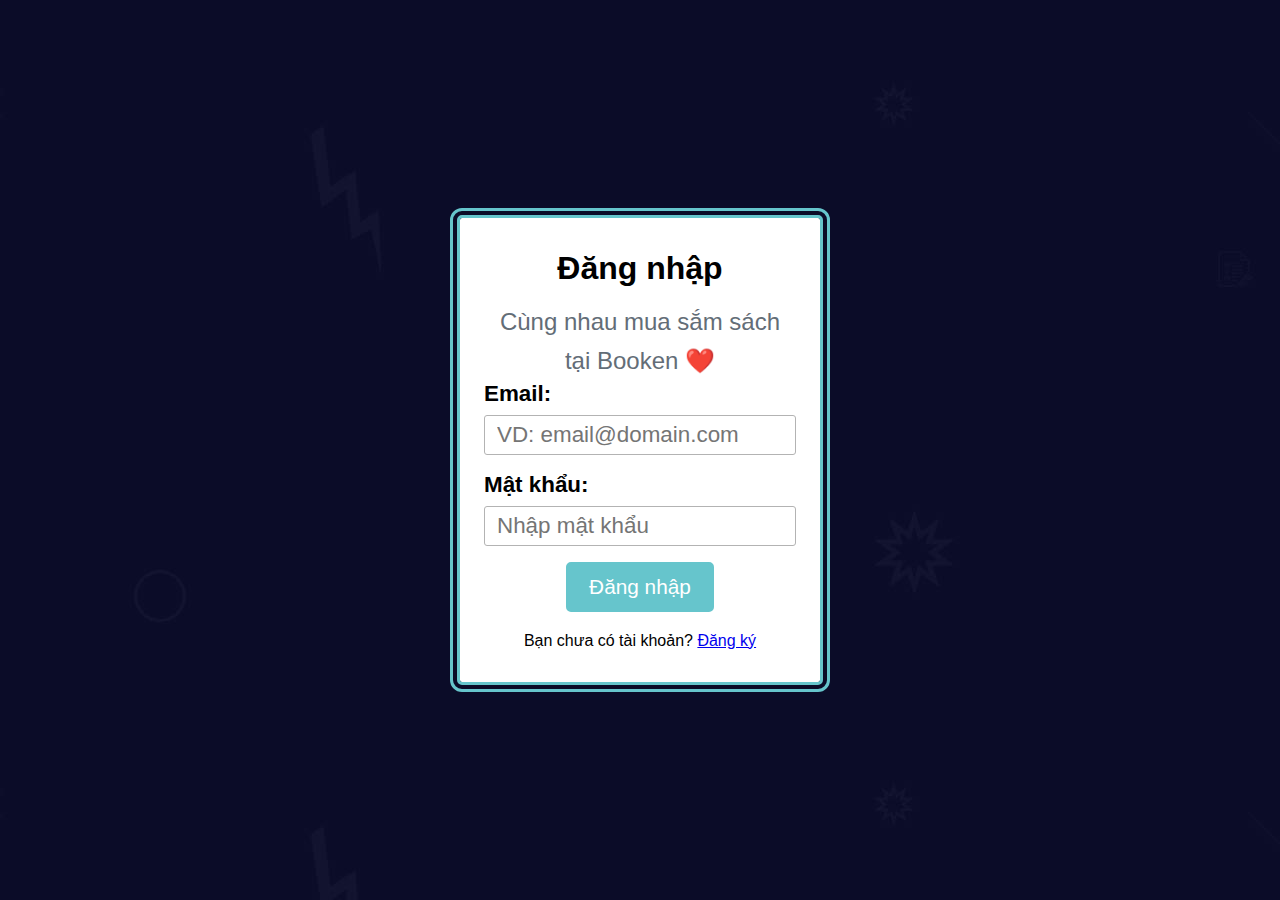
<file: assets/pages/login.html>
<!DOCTYPE html>
<html lang="en">

<head>
    <meta charset="UTF-8">
    <meta name="viewport" content="width=device-width, initial-scale=1.0">
    <title>Trang đăng nhập</title>
    <!-- link css -->
    <link rel="stylesheet" href="../css/login.css">
    <!-- link favicon -->
    <link rel="shortcut icon" href="../favicon/book-favicon.png" type="image/x-icon">
    <!-- link icon -->
    <link rel="stylesheet" href="https://cdnjs.cloudflare.com/ajax/libs/font-awesome/6.4.2/css/all.min.css" 
    integrity="sha512-z3gLpd7yknf1YoNbCzqRKc4qyor8gaKU1qmn+CShxbuBusANI9QpRohGBreCFkKxLhei6S9CQXFEbbKuqLg0DA==" 
    crossorigin="anonymous" referrerpolicy="no-referrer" />
</head>

<body>
    <div class="container">
        <div id="toast"></div>

        <form class="form-login" onsubmit="login(event)">
            <h3 class="heading">Đăng nhập</h3>
            <p class="desc">Cùng nhau mua sắm sách tại Booken ❤️</p>

            <div class="form-group">
                <label for="" class="form-label">Email:</label>
                <input name="email" type="text" class="form-input" placeholder="VD: email@domain.com">
                <span class="form-message"></span>
            </div>

            <div class="form-group">
                <label for="" class="form-label">Mật khẩu:</label>
                <input name="password" type="password" class="form-input" placeholder="Nhập mật khẩu">
                <span class="form-message"></span>
            </div>

            <button type="submit" class="form-submit">Đăng nhập</button><br>
            <span>Bạn chưa có tài khoản?</span>
            <a href="./register.html">Đăng ký</a>
            <i class="fa-solid fa-user-plus"></i>
        </form>
    </div>



    <script>
        // =======================Toast message============================
        function showSuccessToast() {
            toast({
                title: "Thành công!",
                message: "Bạn đã đăng nhập thành công tài khoản tại Booken.",
                type: "success",
                duration: 5000
            });
        }
        function showErrorToast_userwrong() {
            toast({
                title: "Thất bại!",
                message: "Người dùng không tồn tại.",
                type: "error",
                duration: 5000
            });
        }
        function showErrorToast_passwordwrong() {
            toast({
                title: "Thất bại!",
                message: "Mật khẩu không chính xác.",
                type: "error",
                duration: 5000
            });
        }
        function showErrorToast_sever() {
            toast({
                title: "Thất bại!",
                message: "Sever bận.",
                type: "error",
                duration: 5000
            });
        }
    </script>
    <script src="../js/login.js"></script>
</body>

</html>
</file>
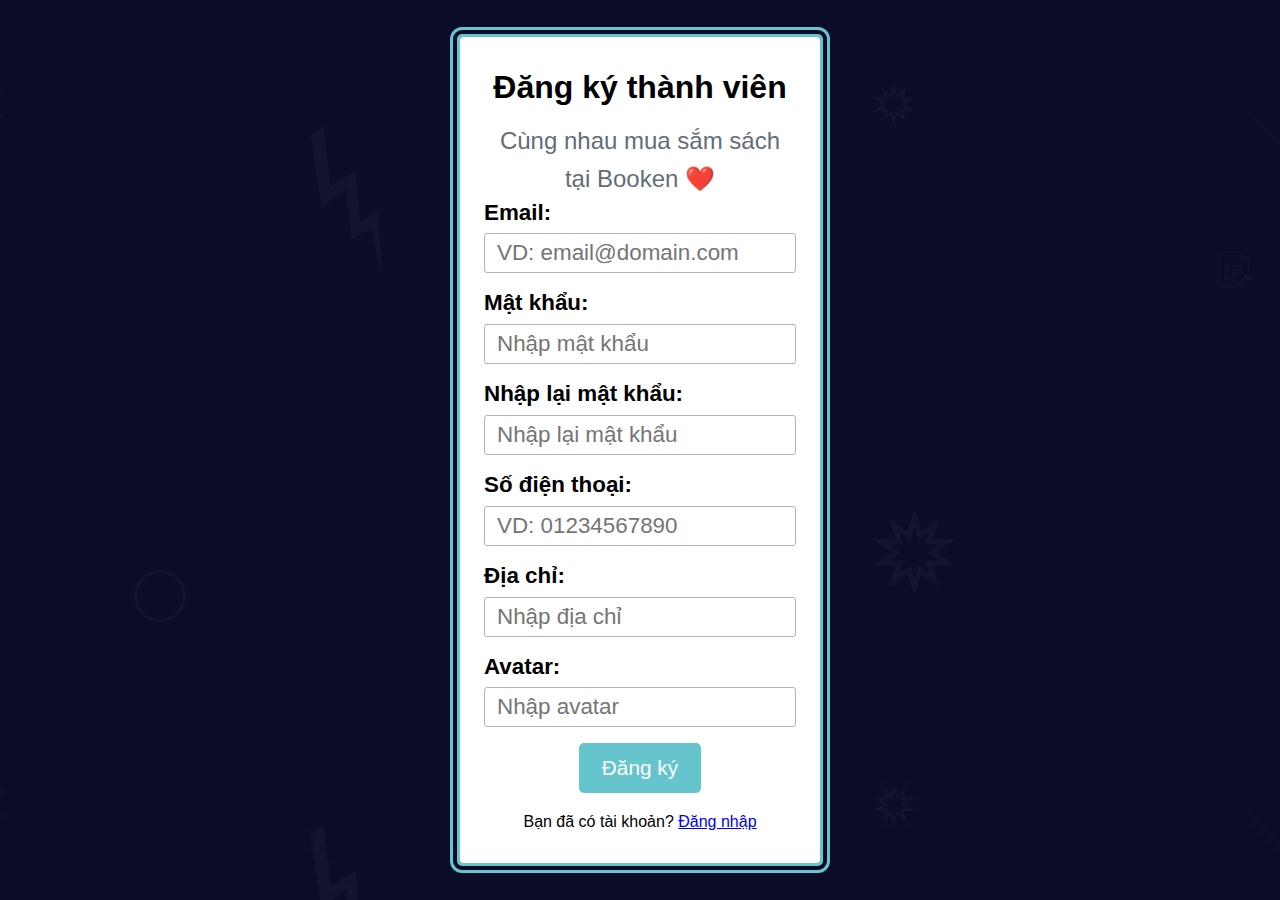
<file: assets/pages/register.html>
<!DOCTYPE html>
<html lang="en">

<head>
    <meta charset="UTF-8">
    <meta name="viewport" content="width=device-width, initial-scale=1.0">
    <title>Trang đăng ký</title>
    <!-- link css -->
    <link rel="stylesheet" href="../css/register.css">
    <!-- link favicon -->
    <link rel="shortcut icon" href="../favicon/book-favicon.png" type="image/x-icon">
    <!-- link icon -->
    <link rel="stylesheet" href="https://cdnjs.cloudflare.com/ajax/libs/font-awesome/6.4.2/css/all.min.css" 
    integrity="sha512-z3gLpd7yknf1YoNbCzqRKc4qyor8gaKU1qmn+CShxbuBusANI9QpRohGBreCFkKxLhei6S9CQXFEbbKuqLg0DA==" 
    crossorigin="anonymous" referrerpolicy="no-referrer" />

</head>

<body>
    <div class="container">
        <div id="toast"></div>

        <form class="form-register" onsubmit="register(event)">
            <h3 class="heading">Đăng ký thành viên</h3>
            <p class="desc">Cùng nhau mua sắm sách tại Booken ❤️</p>

            <div class="form-group">
                <label for="" class="form-label">Email:</label>
                <input name="email" type="text" class="form-input" placeholder="VD: email@domain.com">
                <span class="form-message"></span>
            </div>

            <div class="form-group">
                <label for="" class="form-label">Mật khẩu:</label>
                <input name="password" type="password" class="form-input" placeholder="Nhập mật khẩu">
                <span class="form-message"></span>
            </div>

            <div class="form-group">
                <label for="" class="form-label">Nhập lại mật khẩu:</label>
                <input name="password_confirm" type="password" class="form-input" placeholder="Nhập lại mật khẩu">
                <span class="form-message"></span>
            </div>

            <div class="form-group">
                <label for="" class="form-label">Số điện thoại:</label>
                <input name="phoneNumber" type="text" class="form-input" placeholder="VD: 01234567890">
                <span class="form-message"></span>
            </div>

            <div class="form-group">
                <label for="" class="form-label">Địa chỉ:</label>
                <input name="address" type="text" class="form-input" placeholder="Nhập địa chỉ">
                <span class="form-message"></span>
            </div>

            <div class="form-group">
                <label for="" class="form-label">Avatar:</label>
                <input name="avatar" type="text" class="form-input" placeholder="Nhập avatar">
                <span class="form-message"></span>
            </div>

            <button type="submit" class="form-submit">Đăng ký</button><br>

            <span>Bạn đã có tài khoản?</span>
            <a href="./login.html">Đăng nhập</a> 
            <i class="fa-solid fa-user-check"></i>
        </form>
    </div>



    <script>

// =======================Toast message============================
        function showSuccessToast() {
            toast({
                title: "Thành công!",
                message: "Bạn đã đăng ký thành công tài khoản tại Booken.",
                type: "success",
                duration: 5000
            });
        }

        function showErrorToast_email() {
            toast({
                title: "Thất bại!",
                message: "Email không đúng định dạng.",
                type: "error",
                duration: 5000
            });
        }

        function showErrorToast_email_noticlude_admin() {
            toast({
                title: "Thất bại!",
                message: "Email không được chứa từ admin.",
                type: "error",
                duration: 5000
            });
        }

        function showErrorToast_emailexist() {
            toast({
                title: "Thất bại!",
                message: "Email đã tồn tại.",
                type: "error",
                duration: 5000
            });
        }
        function showErrorToast_password() {
            toast({
                title: "Thất bại!",
                message: "Mật khẩu không đúng định dạng.",
                type: "error",
                duration: 5000
            });
        }
        function showErrorToast_passwordwrong() {
            toast({
                title: "Thất bại!",
                message: "Mật khẩu nhập lại không chính xác.",
                type: "error",
                duration: 5000
            });
        }
        function showErrorToast_phonenumber() {
            toast({
                title: "Thất bại!",
                message: "Số điện thoại không đúng định dạng.",
                type: "error",
                duration: 5000
            });
        }
        function showErrorToast_address() {
            toast({
                title: "Thất bại!",
                message: "Địa chỉ không đúng định dạng.",
                type: "error",
                duration: 5000
            });
        }
        function showErrorToast_avatar() {
            toast({
                title: "Thất bại!",
                message: "Avatar không đúng định dạng.",
                type: "error",
                duration: 5000
            });
        }
    </script>
    <script src="../js/register.js"></script>
</body>

</html>
</file>
<file: assets/css/login.css>
:root {
    --maximum-blue-green: rgb(102, 197, 204);
    --maximum-blue-dark: #00001E;
    --white-1: rgb(255, 255, 255);
    --fs-7: 1.3rem;
    --fw-500: 500;
    --ff-work-sans: 'Work Sans', sans-serif;
}

*{
    padding: 0;
    margin: 0;
    box-sizing: border-box;
    font-family: var(--ff-work-sans);
}
.container{
    min-height: 100vh;
    display: flex;
    justify-content:center;
    background-image: url(../images/section-bg.jpg);
}
.form-login{
    width: 360px;
    min-height: 100px;
    padding: 32px 24px;
    text-align: center;
    background: #fff;
    border-radius: 2px;
    margin: 24px;
    align-self: center;
    box-shadow: 0 2px 5px 0 rgba(51, 62, 73, .1);

    outline: double 10px var(--maximum-blue-green);
}

.form-login .heading {
    font-size: 2rem;
}

.form-login .desc {
    text-align: center;
    color: #636d77;
    font-size: 1.5rem;
    font-weight: lighter;
    line-height: 2.4rem;
    margin-top: 16px;
    font-weight: 300;
}

.form-group {
    display: flex;
    margin-bottom: 16px;
    flex-direction: column;
}

.form-label,
.form-message {
    text-align: left;
}

.form-label {
    font-weight: 700;
    padding-bottom: 6px;
    line-height: 1.8rem;
    font-size: 1.4rem;
}

.form-input {
    height: 40px;
    padding: 8px 12px;
    border: 1px solid #b3b3b3;
    border-radius: 3px;
    outline: none;
    font-size: 1.4rem;
}

.form-input:hover {
    border-color: #1dbfaf;
}

.form-submit {
    font-size: var(--fs-7);
    font-weight: var(--fw-500);
    max-width: max-content;
    color: var(--white-1);
    border: 3px solid var(--maximum-blue-green);
    background-color: var(--maximum-blue-green);
    display: inline-block;
    text-align: center;
    padding: 10px 20px;
    cursor: pointer;
    border-radius: 5px;
    margin-bottom: 20px;
}

.form-submit:active {
    transform: translateY(5px);
    box-shadow: red;
}

.form-submit:is(:hover, :focus) {
    background-color: var(--maximum-blue-dark);
    border: 3px solid var(--maximum-blue-green);
    color: var(--maximum-blue-green);
}

.form-submit:hover {
    background-color: var(--maximum-blue-dark);
    border: 3px solid var(--maximum-blue-green);
    color: var(--maximum-blue-green);
}

/* ====================== Toast message ========================= */

#toast {
    position: fixed;
    top: 32px;
    right: 32px;
    /* số to vì để ko bị thằng khác đè lên */
    z-index: 999999;
}

.toast {
    display: flex;
    align-items: center;
    background-color: #fff;
    border-radius: 2px;
    padding: 20px 0;
    min-width: 400px;
    max-width: 450px;
    border-left: 4px solid;
    box-shadow: 0 5px 8px rgba(0, 0, 0, 0.08);
    /* trượt lên */
    transition: all linear 0.3s;
    
    /* 
    animation: slideInLeft ease 0.3s, fadeOut linear 1s 3s forwards;
        animation-name -- fadeOut
        animation-timing-function -- linear
        animation-duration -- 1s
        animation-delay -- 3s
        animation-fill-mode -- forwards dừng luôn
    */
}

/* =================animation================== */
/* xuất hiện ---> trượt từ góc trái */
@keyframes slideInLeft {
    /* bắt đầu */
    from { 
        opacity: 0;
        transform: translateX(calc(100% + 32px));
    }
    /* đến */
    to {
        opacity: 1;
        transform: translateX(0);
    }
}
/* biến mất ---> mờ đi */
@keyframes fadeOut {
    /* đến */
    to {
        opacity: 0;
    }
}

.toast--success {
    border-color: #47d864;
}

.toast--success .toast__icon {
    color: #47d864;
}

.toast--info {
    border-color: #2f86eb;
}

.toast--info .toast__icon {
    color: #2f86eb;
}

.toast--warning {
    border-color: #ffc021;
}

.toast--warning .toast__icon {
    color: #ffc021;
}

.toast--error {
    border-color: #ff623d;
}

.toast--error .toast__icon {
    color: #ff623d;
}

.toast+.toast {
    margin-top: 24px;
}

.toast__icon {
    font-size: 24px;
}

.toast__icon,
.toast__close {
    padding: 0 16px;
}

.toast__body {
    flex-grow: 1;
}

.toast__title {
    font-size: 16px;
    font-weight: 600;
    color: #333;
}

.toast__msg {
    font-size: 14px;
    color: #888;
    margin-top: 6px;
    line-height: 1.5;
}

.toast__close {
    font-size: 20px;
    color: rgba(0, 0, 0, 0.3);
    cursor: pointer;
}
</file>
<file: assets/css/register.css>
:root {
    --maximum-blue-green: rgb(102, 197, 204);
    --maximum-blue-dark: #00001E;
    --white-1: hsl(0, 0%, 100%);
    --fs-7: 1.3rem;
    --fw-500: 500;
    --ff-work-sans: 'Work Sans', sans-serif;
}

* {
    padding: 0;
    margin: 0;
    box-sizing: border-box;
    font-family: var(--ff-work-sans);
}

.container {
    /* Viewport Height (vh) - Đơn vị này dựa trên chiều cao của khung nhìn. 
        Giá trị 1vh bằng 1% chiều cao của khung nhìn. */
    /* background: #f1f1f1; */
    min-height: 100vh;
    display: flex;
    justify-content: center;
    background-image: url(../images/section-bg.jpg);
}

.form-register {
    width: 360px;
    min-height: 100px;
    padding: 32px 24px;
    text-align: center;
    background: #fff;
    border-radius: 2px;
    margin: 24px;
    align-self: center;
    box-shadow: 0 2px 5px 0 rgba(51, 62, 73, .1);

    outline: double 10px var(--maximum-blue-green);
}

.form-register .heading {
    font-size: 2rem;
}

.form-register .desc {
    text-align: center;
    color: #636d77;
    font-size: 1.5rem;
    font-weight: lighter;
    line-height: 2.4rem;
    margin-top: 16px;
    font-weight: 300;
}

.form-group {
    display: flex;
    margin-bottom: 16px;
    flex-direction: column;
}

.form-label,
.form-message {
    text-align: left;
}

.form-label {
    font-weight: 700;
    padding-bottom: 6px;
    line-height: 1.8rem;
    font-size: 1.4rem;
}

.form-input {
    height: 40px;
    padding: 8px 12px;
    border: 1px solid #b3b3b3;
    border-radius: 3px;
    outline: none;
    font-size: 1.4rem;
}

.form-input:hover {
    border-color: #1dbfaf;
}

.form-submit {
    font-size: var(--fs-7);
    font-weight: var(--fw-500);
    max-width: max-content;
    color: var(--white-1);
    border: 3px solid var(--maximum-blue-green);
    background-color: var(--maximum-blue-green);
    display: inline-block;
    text-align: center;
    padding: 10px 20px;
    cursor: pointer;
    border-radius: 5px;
    margin-bottom: 20px;
}

.form-submit:active {
    transform: translateY(5px);
    box-shadow: red;
}

.form-submit:is(:hover, :focus) {
    background-color: var(--maximum-blue-dark);
    border: 3px solid var(--maximum-blue-green);
    color: var(--maximum-blue-green);
}

.form-submit:hover {
    background-color: var(--maximum-blue-dark);
    border: 3px solid var(--maximum-blue-green);
    color: var(--maximum-blue-green);
}

/* ====================== Toast message ========================= */
    /* ======= Toast message ======== */

    #toast {
        position: fixed;
        top: 32px;
        right: 32px;
        z-index: 999999;
    }

    .toast {
        display: flex;
        align-items: center;
        background-color: #fff;
        border-radius: 2px;
        padding: 20px 0;
        min-width: 400px;
        max-width: 450px;
        border-left: 4px solid;
        box-shadow: 0 5px 8px rgba(0, 0, 0, 0.08);
        transition: all linear 0.3s;
    }

    @keyframes slideInLeft {
        from {
            opacity: 0;
            transform: translateX(calc(100% + 32px));
        }

        to {
            opacity: 1;
            transform: translateX(0);
        }
    }

    @keyframes fadeOut {
        to {
            opacity: 0;
        }
    }

    .toast--success {
        border-color: #47d864;
    }

    .toast--success .toast__icon {
        color: #47d864;
    }

    .toast--info {
        border-color: #2f86eb;
    }

    .toast--info .toast__icon {
        color: #2f86eb;
    }

    .toast--warning {
        border-color: #ffc021;
    }

    .toast--warning .toast__icon {
        color: #ffc021;
    }

    .toast--error {
        border-color: #ff623d;
    }

    .toast--error .toast__icon {
        color: #ff623d;
    }

    .toast+.toast {
        margin-top: 24px;
    }

    .toast__icon {
        font-size: 24px;
    }

    .toast__icon,
    .toast__close {
        padding: 0 16px;
    }

    .toast__body {
        flex-grow: 1;
    }

    .toast__title {
        font-size: 16px;
        font-weight: 600;
        color: #333;
    }

    .toast__msg {
        font-size: 14px;
        color: #888;
        margin-top: 6px;
        line-height: 1.5;
    }

    .toast__close {
        font-size: 20px;
        color: rgba(0, 0, 0, 0.3);
        cursor: pointer;
    }
</file>
